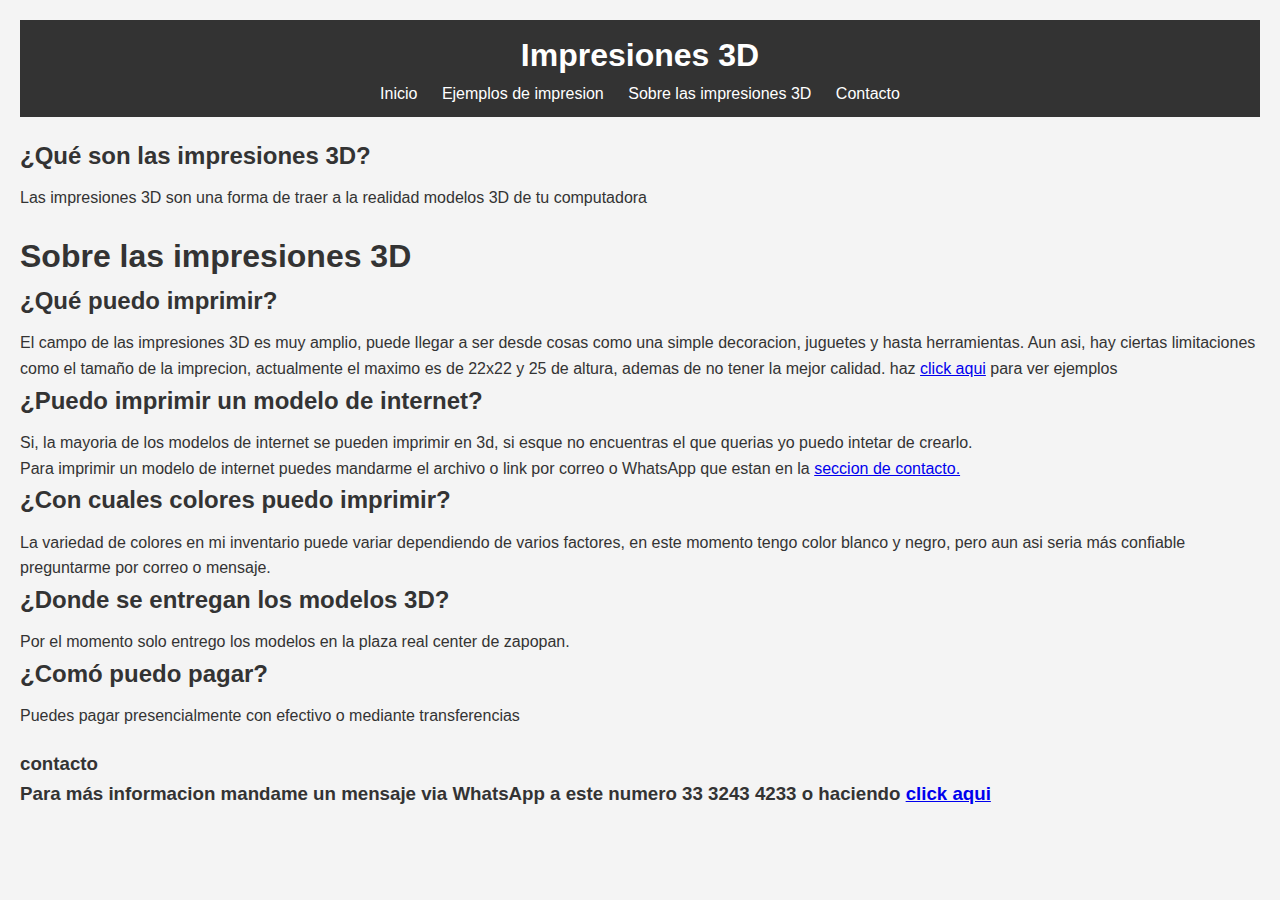
<file: index.html>
<!DOCTYPE html>
<html lang="es">
<head>
    <meta charset="UTF-8">
    <meta name="viewport" content="width=device-width, initial-scale=1.0">
    <title>Impresiones 3D</title>
    <link rel="stylesheet" href="styles.css">
</head>
<body>
    <header>
        <h1>Impresiones 3D</h1>
        <nav>
            <ul>
                <li><a href="index.html">Inicio</a></li>
                <li><a href="projects.html">Ejemplos de impresion</a></li>
                <li><a href="#FAQ">Sobre las impresiones 3D</a></li>
                <li><a href="#contact">Contacto</a></li>
            </ul>
        </nav>
    </header>
    <style>
        .back-to-top {
            position: fixed; 
            bottom: 20px; 
            left: 20px; 
            display: none; 
            width: 50px;
            height: 50px;
            background-color: #333;
            color: #fff;
            text-align: center;
            line-height: 50px;
            border-radius: 50%;
            cursor: pointer;
            font-size: 24px;
            z-index: 1000;
        }

        .back-to-top:hover {
            background-color: #555; 
        }
    </style>
    <section id="about">
        <h2>¿Qué son las impresiones 3D?</h2>
        <p>Las impresiones 3D son una forma de traer a la realidad modelos 3D de tu computadora</p>
    </section>

    <section id="FAQ">
        <h1>Sobre las impresiones 3D</h1>
        <h2>¿Qué puedo imprimir?</h2>
        <p>El campo de las impresiones 3D es muy amplio, puede llegar a ser desde cosas como una simple decoracion, juguetes y hasta herramientas. Aun asi, hay ciertas limitaciones como el tamaño de la imprecion, actualmente el maximo es de 22x22 y 25 de altura, ademas de no tener la mejor calidad. haz <a href="https://falerey.github.io/profolio/projects.html">click aqui</a> para ver ejemplos</p>
        <h2>¿Puedo imprimir un modelo de internet?</h2>
        <p>Si, la mayoria de los modelos de internet se pueden imprimir en 3d, si esque no encuentras el que querias yo puedo intetar de crearlo.</p>
        <p>Para imprimir un modelo de internet puedes mandarme el archivo o link por correo o WhatsApp que estan en la <a href="#contact">seccion de contacto.</a></p>
        <h2>¿Con cuales colores puedo imprimir?</h2>
        <p>La variedad de colores en mi inventario puede variar dependiendo de varios factores, en este momento tengo color blanco y negro, pero aun asi seria más confiable preguntarme por correo o mensaje.</p>
        <h2>¿Donde se entregan los modelos 3D?</h2>
        <p>Por el momento solo entrego los modelos en la plaza real center de zapopan.</p>
        <h2>¿Comó puedo pagar?</h2>
        <p>Puedes pagar presencialmente con efectivo o mediante transferencias</p>
        
    </section>

    <section id="contact">
        <h3>contacto</h3>
        <h3>Para más informacion mandame un mensaje via WhatsApp a este numero 33 3243 4233 o haciendo <a href="https://wa.me/+523332434233?text=Hola,%20quisiera%20saber%20más%20sobre%20las%20impresiones%203D">click aqui</a></h3>
    </section>
    
     <div class="back-to-top" id="backToTop">&#8679;</div>

    <script>
        // JavaScript para mostrar/ocultar la flecha y desplazarse hacia arriba
        window.addEventListener('scroll', function() {
            var backToTopButton = document.getElementById('backToTop');
            if (window.scrollY > 300) {
                backToTopButton.style.display = 'block';
            } else {
                backToTopButton.style.display = 'none';
            }
        });

        document.getElementById('backToTop').addEventListener('click', function() {
            window.scrollTo({
                top: 0,
                behavior: 'smooth'
            });
        });
    </script>
</body>
</html>
</file>
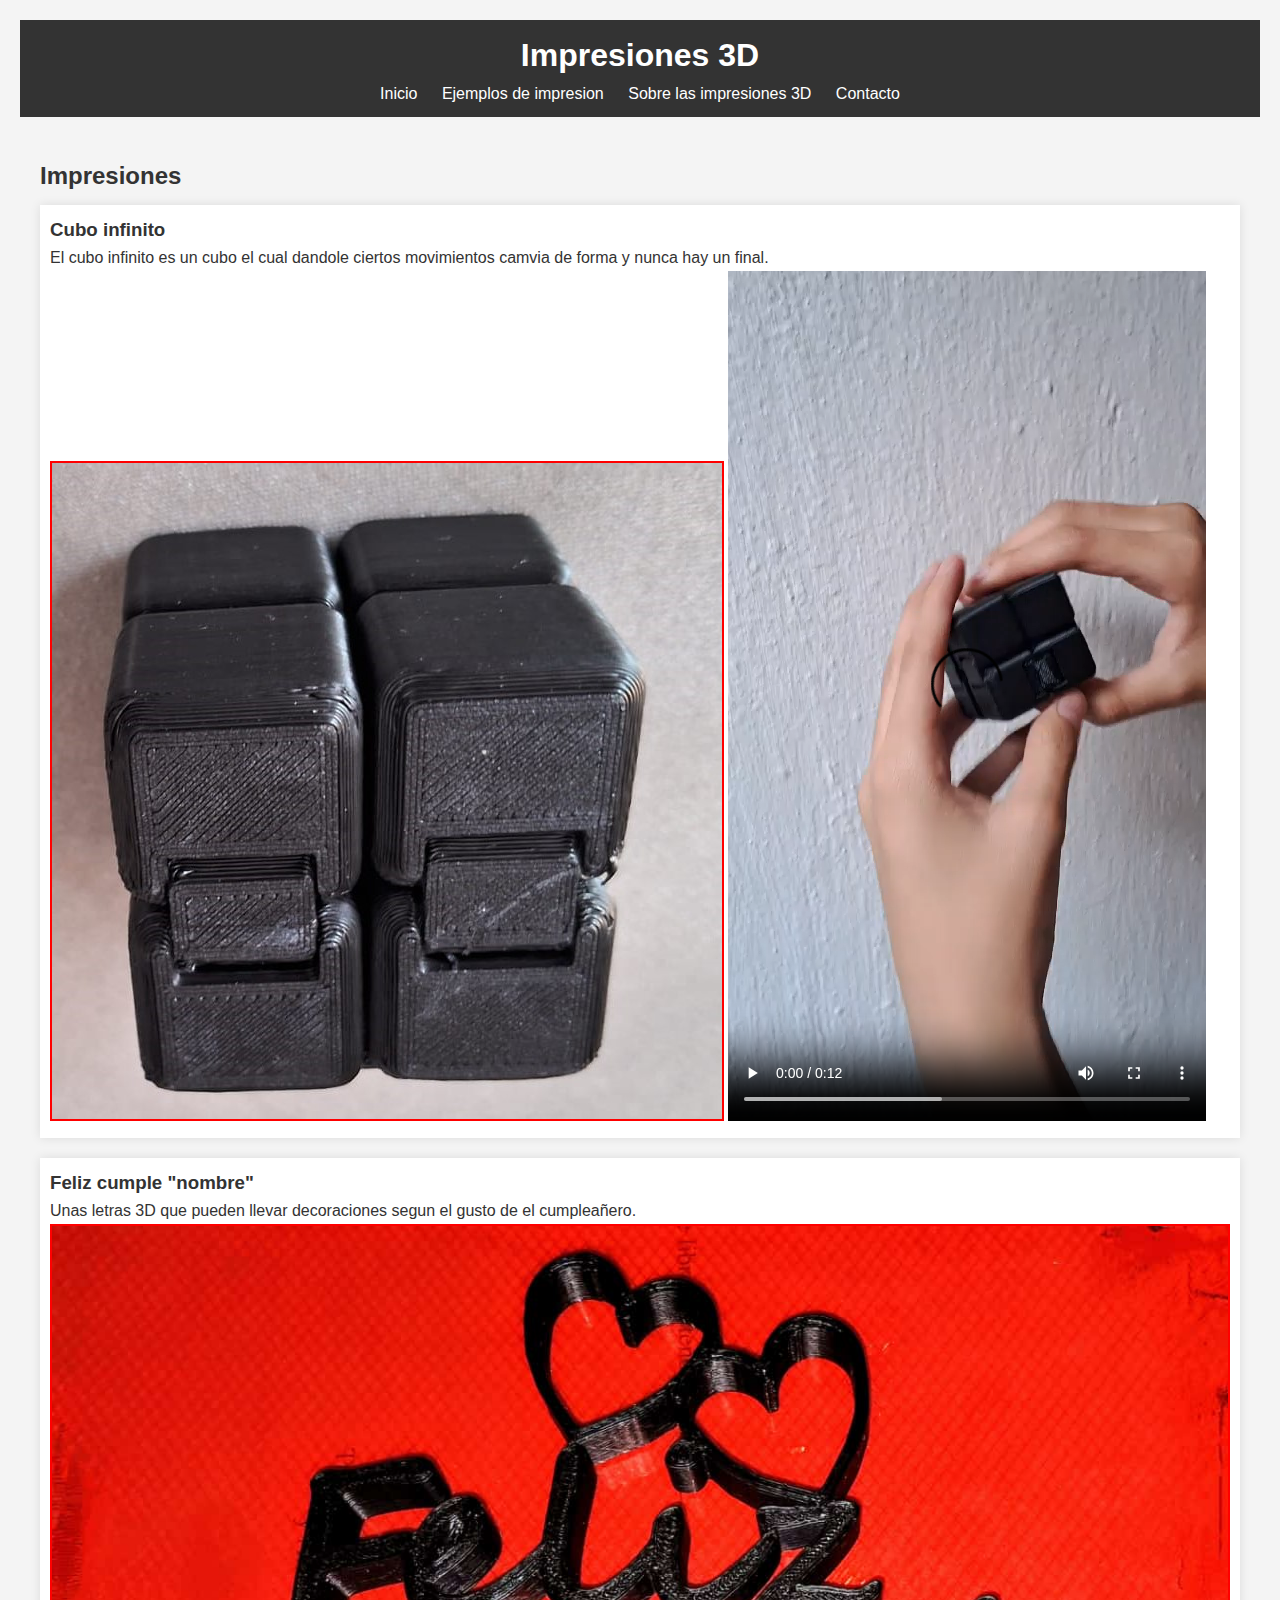
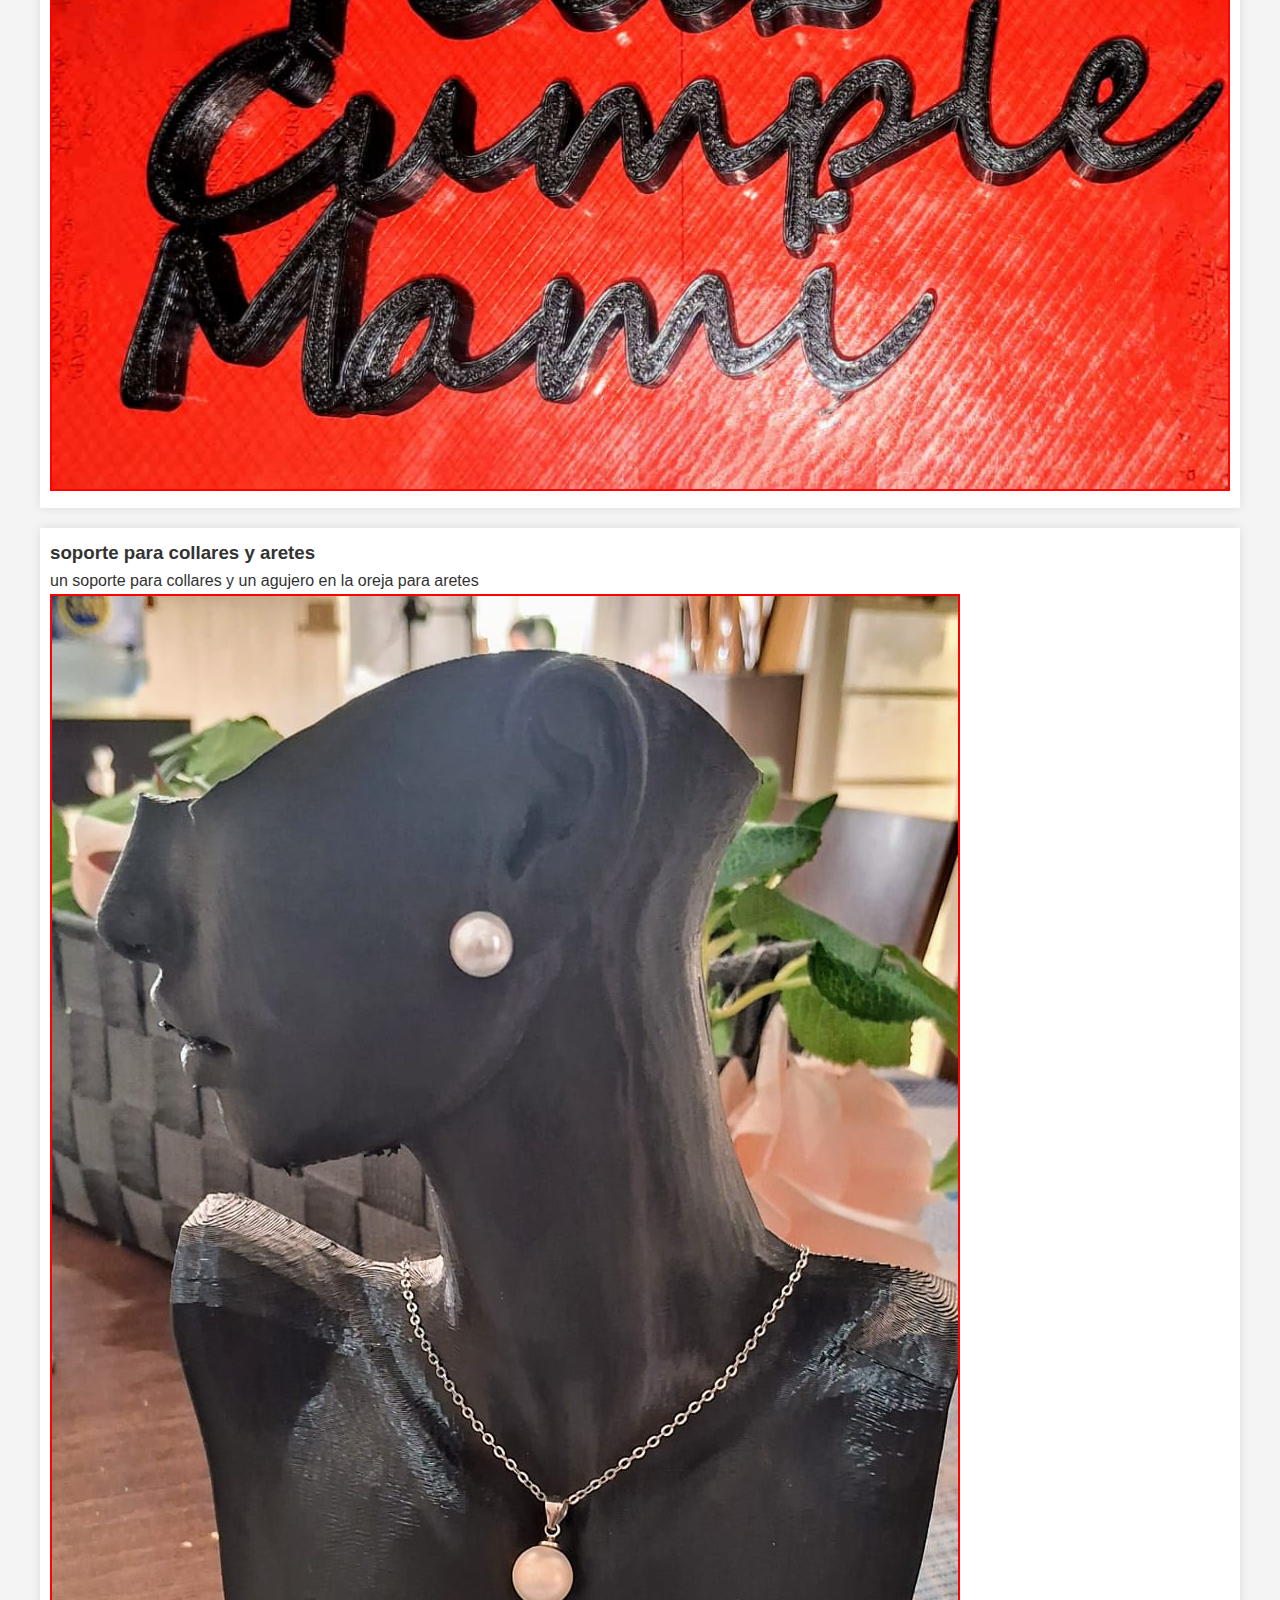
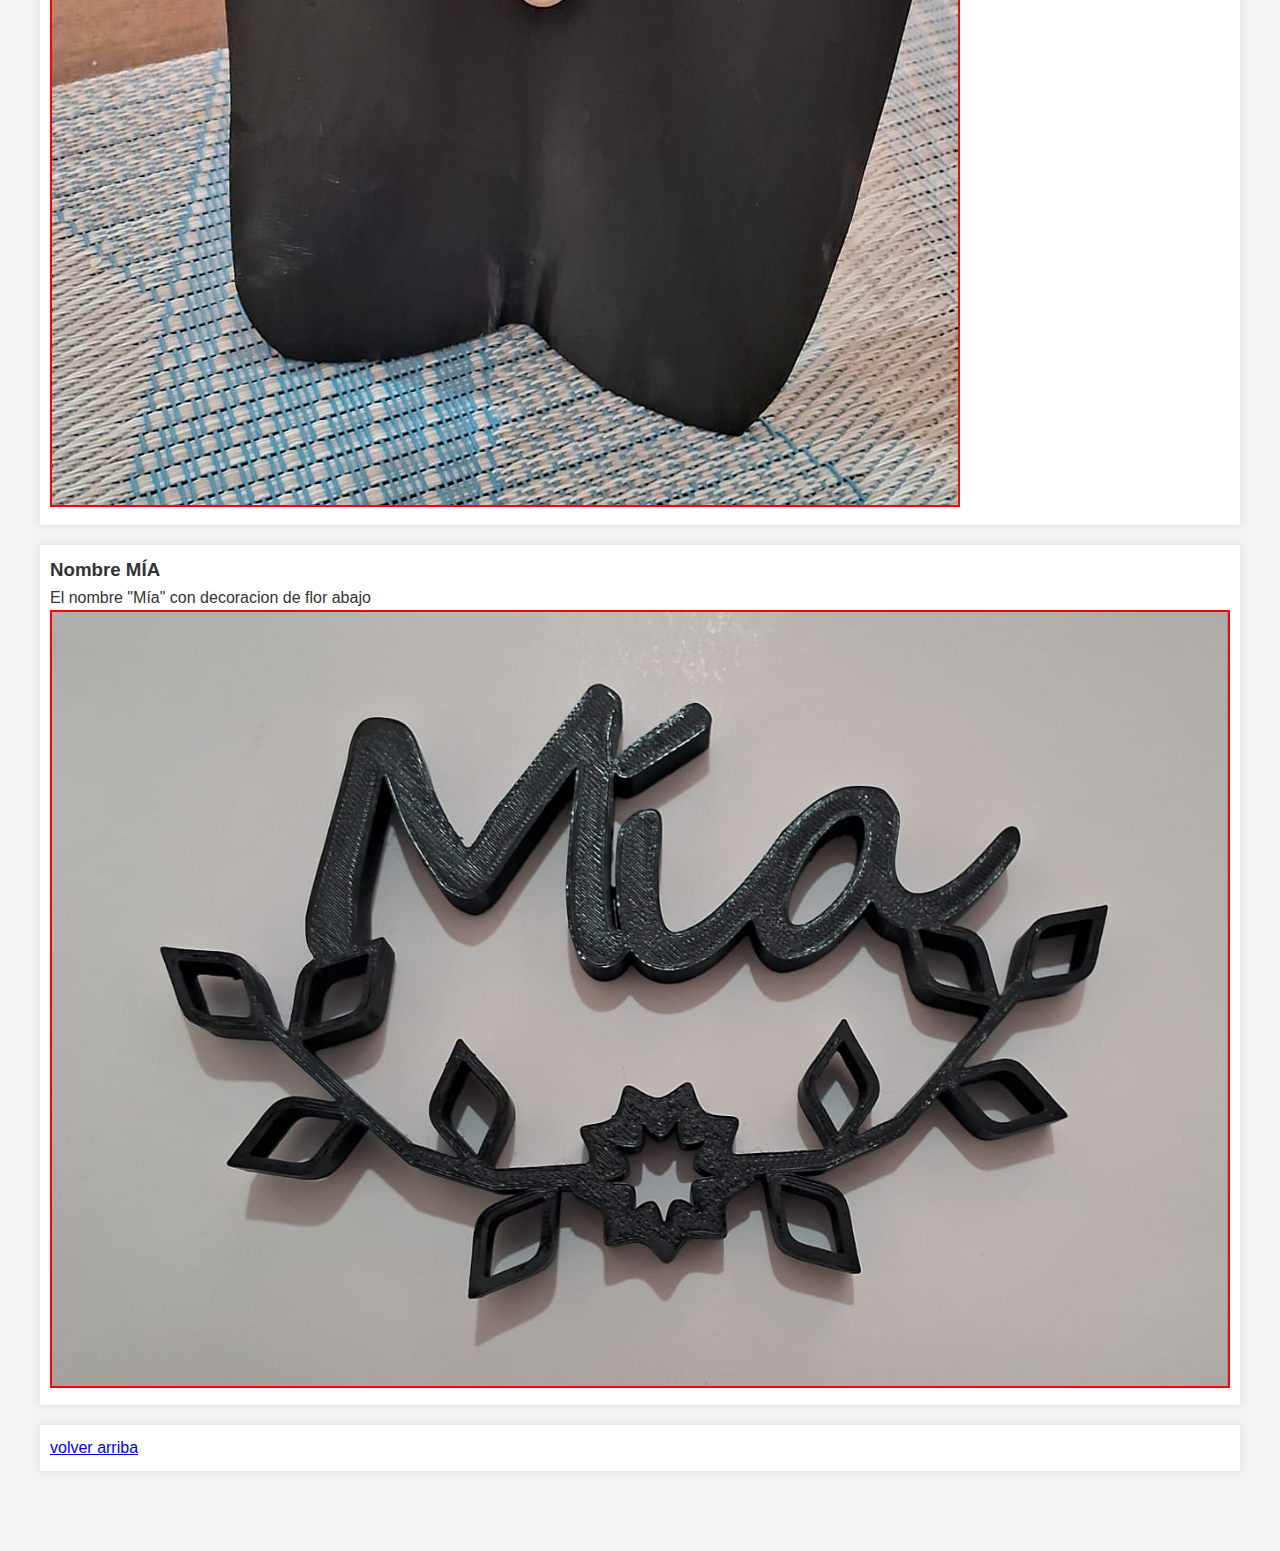
<file: projects.html>
<!DOCTYPE html>
<html lang="es">
<head>
    <meta charset="UTF-8">
    <meta name="viewport" content="width=device-width, initial-scale=1.0">
    <title>Impresiones 3D</title>
    <link rel="stylesheet" href="styles.css">
    <style>
        #projects {
            padding: 20px;
        }

        .project {
            margin-bottom: 20px;
        }

        .project img {
            max-width: 100%; /* Asegura que la imagen no exceda el ancho del contenedor */
            height: auto; /* Mantiene la proporción original */
            border: 2px solid red; /* Añade un borde para visualizar el tamaño de la imagen */
        }
        .back-to-top {
            position: fixed; /* Fija la posición en la pantalla */
            bottom: 20px; /* Posición desde la parte inferior */
            right: 20px; /* Posición desde la parte derecha */
            display: none; /* Inicialmente oculto */
            width: 50px;
            height: 50px;
            background-color: #333;
            color: #fff;
            text-align: center;
            line-height: 50px;
            border-radius: 50%;
            cursor: pointer;
            font-size: 24px;
            z-index: 1000; /* Asegura que esté por encima de otros elementos */
        }

        .back-to-top:hover {
            background-color: #555; /* Cambio de color al pasar el ratón por encima */
        }
    </style>
</head>
<body>
    <header>
        <h1 id="A">Impresiones 3D</h1>
        <nav>
            <ul>
                <li><a href="index.html">Inicio</a></li>
                <li><a href="projects.html">Ejemplos de impresion</a></li>
                <li><a href="index.html#FAQ">Sobre las impresiones 3D</a></li>
                <li><a href="index.html#contact">Contacto</a></li>
            </ul>
        </nav>
    </header>
    
    <section id="projects">
        <h2>Impresiones</h2>
        <div class="project">
            <h3>Cubo infinito</h3>
            <p>El cubo infinito es un cubo el cual dandole ciertos movimientos camvia de forma y nunca hay un final.</p>
            <img src="cuboInfinito.jpg" alt="Cubo infinito" style=width: 50%; height: auto;> <video controls>
        <source src="cubo video.mp4" type="video/mp4" style=width: 50%; height: auto;>
        Tu navegador no soporta la etiqueta de video.
    </video>
        </div>
        <div class="project">
            <h3>Feliz cumple "nombre"</h3>
            <p>Unas letras 3D que pueden llevar decoraciones segun el gusto de el cumpleañero.</p>
            <img src="felizCumpleMami.jpg" alt="Feliz cumple" style=width: 50%; height: auto;>

        </div>
        <div class="project">
            <h3>soporte para collares y aretes</h3>
            <p>un soporte para collares y un agujero en la oreja para aretes</p>
            <img src="jewery.jpg" style=width: 50%; height: auto;>
        </div>
        <div class="project">
            <h3>Nombre MÍA</h3>
            <p>El nombre "Mía" con decoracion de flor abajo</p>
            <img src="MiaNombre.jpg" style=width: 50%; height: auto;>
        </div>


        <div class="project">
            <p><a href="#A">volver arriba</a></p>
        </div>
    </section>
    

     
</body>

</html>
</file>
<file: styles.css>
/* Basic reset */
* {
    margin: 0;
    padding: 0;
    box-sizing: border-box;
}

/* Body styling */
body {
    font-family: Arial, sans-serif;
    line-height: 1.6;
    background-color: #f4f4f4;
    color: #333;
    padding: 20px;
}

/* Header styling */
header {
    background: #333;
    color: #fff;
    padding: 10px 0;
    text-align: center;
}

header h1 {
    margin: 0;
}

nav ul {
    list-style: none;
    padding: 0;
}

nav ul li {
    display: inline;
    margin: 0 10px;
}

nav ul li a {
    color: #fff;
    text-decoration: none;
}

/* Section styling */
section {
    margin: 20px 0;
}

section h2 {
    margin-bottom: 10px;
}

.project {
    background: #fff;
    padding: 10px;
    margin-bottom: 10px;
    box-shadow: 0 0 10px rgba(0, 0, 0, 0.1);
}

/* Contact form styling */
form {
    display: flex;
    flex-direction: column;
}

form label {
    margin-bottom: 5px;
}

form input,
form textarea {
    margin-bottom: 10px;
    padding: 10px;
    border: 1px solid #ccc;
}

form button {
    padding: 10px;
    background: #333;
    color: #fff;
    border: none;
    cursor: pointer;
}

form button:hover {
    background: #555;
}

/* Footer styling */
footer {
    text-align: center;
    margin-top: 20px;
}



/* Estilos para la flecha */
.back-to-top {
    position: fixed; /* Fija la posición en la pantalla */
    bottom: 20px; /* Posición desde la parte inferior */
    left: 20px; /* Posición desde la parte izquierda */
    display: none; /* Inicialmente oculto */
    width: 50px;
    height: 50px;
    background-color: #333;
    color: #fff;
    text-align: center;
    line-height: 50px;
    border-radius: 50%;
    cursor: pointer;
    font-size: 24px;
    z-index: 1000; /* Asegura que esté por encima de otros elementos */
}

.back-to-top:hover {
    background-color: #555; /* Cambio de color al pasar el ratón por encima */
}
</file>
